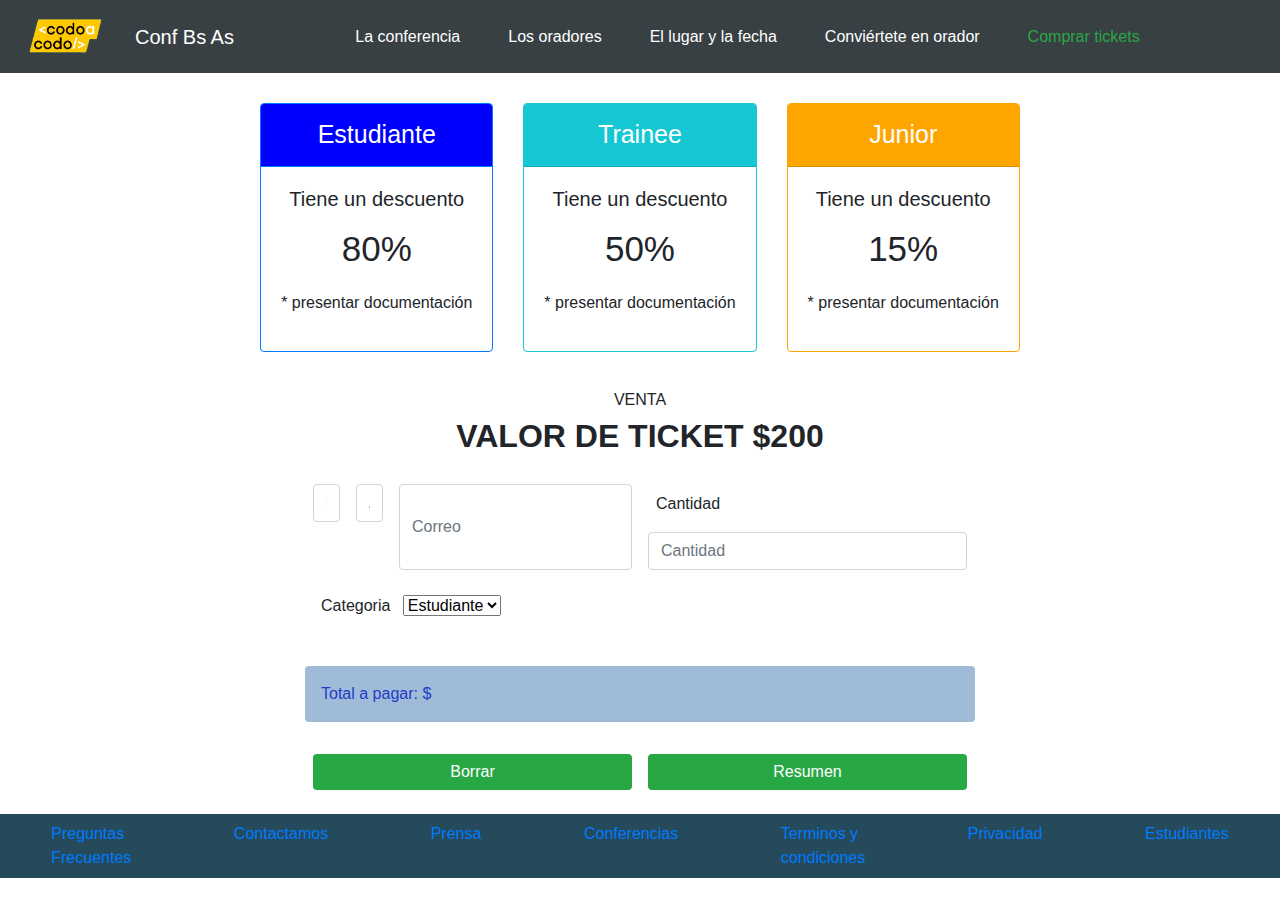
<file: tickets.html>
<!DOCTYPE html>
<html lang="es">

<head>
  <title>Codo a Codo</title>
  <meta name="viewport" content="width=device-width, initial-scale=1.0">
  <link href="https://cdn.jsdelivr.net/npm/bootstrap@5.1.1/dist/css/bootstrap.min.css" rel="stylesheet"
    integrity="sha384-F3w7mX95PdgyTmZZMECAngseQB83DfGTowi0iMjiWaeVhAn4FJkqJByhZMI3AhiU" crossorigin="anonymous">
    <link rel="stylesheet" href="https://maxcdn.bootstrapcdn.com/bootstrap/4.0.0/css/bootstrap.min.css">
    <script src="https://code.jquery.com/jquery-3.2.1.slim.min.js"></script>
    <script src="https://cdnjs.cloudflare.com/ajax/libs/popper.js/1.12.9/umd/popper.min.js"></script>
    <script src="https://maxcdn.bootstrapcdn.com/bootstrap/4.0.0/js/bootstrap.min.js"></script>
  <link rel="stylesheet" href="estilos.css">
  
</head>

<body>
  <nav class="navbar navbar-expand-lg navbar-dark" style="background-color: #394044;">
    <img src="imagenes/codoacodo.png" width="100px" class="img-fluid">
    <div class="container">
      <a class="navbar-brand" href="index.html">Conf Bs As</a>
      <button class="navbar-toggler" type="button" data-toggle="collapse" data-target="#navbarNavAltMarkup"
        aria-controls="navbarNavAltMarkup" aria-expanded="false" aria-label="Toggle navigation">
        <span class="navbar-toggler-icon"></span>
      </button>
      <div class="collapse navbar-collapse justify-content-center" id="navbarNavAltMarkup">
        <div class="navbar-nav">
          <a class="nav-item nav-link active mx-3" href="index.html">La conferencia<span class="sr-only"></span></a>
                <a class="nav-item nav-link active mx-3" href="index.html">Los oradores</a>
                <a class="nav-item nav-link active mx-3" href="index.html">El lugar y la fecha</a>
                <a class="nav-item nav-link active mx-3" href="index.html">Conviértete en orador</a>
                <a id="comprar-tickets" class="nav-item nav-link active text-success mx-3" href="#">Comprar tickets</a>
              </div>
            </div>
          </div>
        </nav>
        
        
        
          <div class="card-descuentos">
            <div class="row">
              <div class="col-md-4">
                <div class="card border-primary mb-3" id="estudiante-card" style="max-width: 18rem;" onclick="seleccionarCategoria('estudiante')">
                  <div class="card-header card-header-blue border-primary">Estudiante</div>
                  <div class="card-body">
                    <h5 class="card-title">Tiene un descuento</h5>
                    <p class="card-text-2">80%</p>
                    <p>* presentar documentación</p>
                  </div>
                </div>
              </div>
              <div class="col-md-4">
                <div class="card card-border-cyan mb-3" id="trainee-card"  style="max-width: 18rem;" onclick="seleccionarCategoria('trainee')">
                  <div class="card-header card-header-cyan">Trainee</div>
                  <div class="card-body">
                    <h5 class="card-title">Tiene un descuento</h5>
                    <p class="card-text-2">50%</p>
                    <p>* presentar documentación</p>
                  </div>
                </div>
              </div>
              <div class="col-md-4">
                <div class="card card-border-orange mb-3" id="junior-card" style="max-width: 18rem;" onclick="seleccionarCategoria('junior')">
                  <div class="card-header card-header-orange">Junior</div>
                  <div class="card-body">
                    <h5 class="card-title">Tiene un descuento</h5>
                    <p class="card-text-2">15%</p>
                    <p>* presentar documentación</p>
                  </div>
                </div>
              </div>
            </div>
          </div>

          <p class="venta">VENTA<br> <span style="font-size: 32px; font-weight: bold;">VALOR DE TICKET $200</span></p>

          <form class="w-50  mx-auto">
            <div class="row ">
              <div class="col p-2">
                <input type="text" class="form-control name" placeholder="Nombre" aria-label="First name" required>
              </div>
              <div class="col p-2">
                <input type="text" class="form-control surname" placeholder="Apellido" aria-label="Last name" required>
              </div>
              <div class="row p-2 mx-auto">
                <input type="text" class="form-control email" placeholder="Correo" aria-label="Mail" required>
              </div>
              <div class="col-md-6 p-2">
                <label for="items" class="p-2">Cantidad</label>
                <input type="text" class="form-control cantidad" placeholder="Cantidad" aria-label="Items" id="items"
                  required>
              </div>
              <div class="col-md-6 p-2">
                <label for="select" class="p-2">Categoria</label>
                <select class="form-select " aria-label="Default select example" id="select" required>
                  <option value="1">Estudiante</option>
                  <option value="2">Trainee</option>
                  <option value="3">Junior</option>
                </select>
              </div>
      
              <div class="col-12 rounded mx-auto blue d-flex align-items-center">
                <p class="p-2 m-0 total">Total a pagar: $</p>
              </div>
      
              <div class="col-md-6 p-2">
                <input type="reset" class="btn btn-success green2 border-0 fw-bold w-100" value="Borrar">
              </div>
              <div class="col-md-6 p-2">
                <input type="submit" class="btn btn-success green2 border-0 fw-bold w-100 resume" value="Resumen">
              </div>
            </div>
          </form>
        </div>
        </div>
      
        
        
        
        
        
        
        
          <footer>
            <nav class="navbar navbar-expand-lg navbar-light justify-content-center text-center navFooter"></nav>
            <div class="row">
              <div class="col bg-footer d-flex justify-content-around aling-items-center">
                <a class="a-reset p-2" href="#" >Preguntas <br>Frecuentes</a>
                <a class="a-reset p-2" href="#">Contactamos</a>
                <a class="a-reset p-2" href="#">Prensa</a>
                <a class="a-reset p-2" href="#">Conferencias</a>
                <a class="a-reset p-2" href="#">Terminos y <br>condiciones</a>
                <a class="a-reset p-2" href="#">Privacidad</a>
                <a class="a-reset p-2" href="#">Estudiantes</a>
              </div>
            </div>
          </footer>
        
        
        <script src="tickets.js"></script>
        </body>
        
        
        </html>
</file>
<file: estilos.css>
.caption-center{  
    display: inline-block;
    vertical-align: top;
    width: 25%;
    margin-left: 47%;
    top: 43%;
    font-size: 20px;

}

.btn-primary  {
    
    background-color: #28a745; /* color de fondo verde para el botón de llamada a la acción */
    border-color: #28a745;
    z-index: 1;
  }

.card-control{
    display: flex;
    justify-content: space-between;
    justify-content: space-around;
    margin: 60px;
}

.card:hover {
    transition: 1.3s ease;
    transform:scale(1.02);
}
.oradores{
    text-align: center;
}


.alert-primary {
    font-size: 14px;
    font-weight: bold;
    background-color: rgb(226, 191, 116);
    padding: 3px 8px;
  }

.alert-secondary {
    font-size: 14px;
    font-weight: bold;
    background-color: rgb(62, 165, 165);
    color: white;
    padding: 3px 8px;
    
  }

  .negocios {
    background-color: gray;
    color: white;
}

.startups {
    background-color: red;
    color: white;
}

.texto{
    color: white;
}

.btn-secondary{
    border-color: white;
}
.container{
    text-align: center;
    
}

.btn-succes{
    background-color: #9bcf6a;
    color: white;
}

.bg-footer{
    border-radius: 10px;
    cursor: pointer;
    background-color: rgb(36, 74, 92) ;
    margin: auto;
 
}

html, body {
    height: 100%;
    margin: 0;
    padding: 0;
  }
  .container-fluid {
    min-height: 100%;
    position: relative;
  }
  .footer {
    position: fixed;
    bottom: 0;
    left: 0;
    width: 100%;
   
    
    
  }

/*nuevos estilos*/

.card-descuentos{
    display: flex;
    justify-content: center;
    justify-content: space-around;
    margin-top: 30px;
    margin-bottom: 20px;
    text-align: center;
    
}
.card{
    margin-bottom: 10px;
}

.card-header-blue{
    background-color: blue;
    color: white;
}
.card-text-2{
    font-size: 35px;
}

.card-header-cyan{
    background-color: rgb(21, 198, 211);
    color: white;
}
.card-border-cyan{
    border: 1px solid rgb(21, 198, 211); 
}
.card-header{
    font-size: 25px;
}

.card-header-orange{
    background-color: orange;
    color: white;
    

}
.card-border-orange{
    border: 1px solid orange;
}
.venta{
    text-align: center;
}

.categoria-container {
    display: flex;
    justify-content: center;
    margin-top: 20px;
  }

  .blue {
    color: rgb(34, 59, 199);
    width: 98%;
    padding: 0.5rem;
    margin-top: 1.5rem;
    margin-bottom: 1.5rem;
    background-color: #9fbbd8;
   
  }
  .container-descuentos{
    display: flex;
    justify-content: center;
    justify-content: space-around;
    text-align: center;

  }

  @media screen and (max-width:480px;){
        .navbar , .carouselExampleIndicators, .card , .container ,.container-fluid , .card-descuentos , .row , .card-body .card-text , .card-text-2{
            width: auto;
        }
        nav{
            position: static;
        }
        .navbar{
            position: static;
        }
        p{
            text-align: center;
        }
     
  }
</file>
